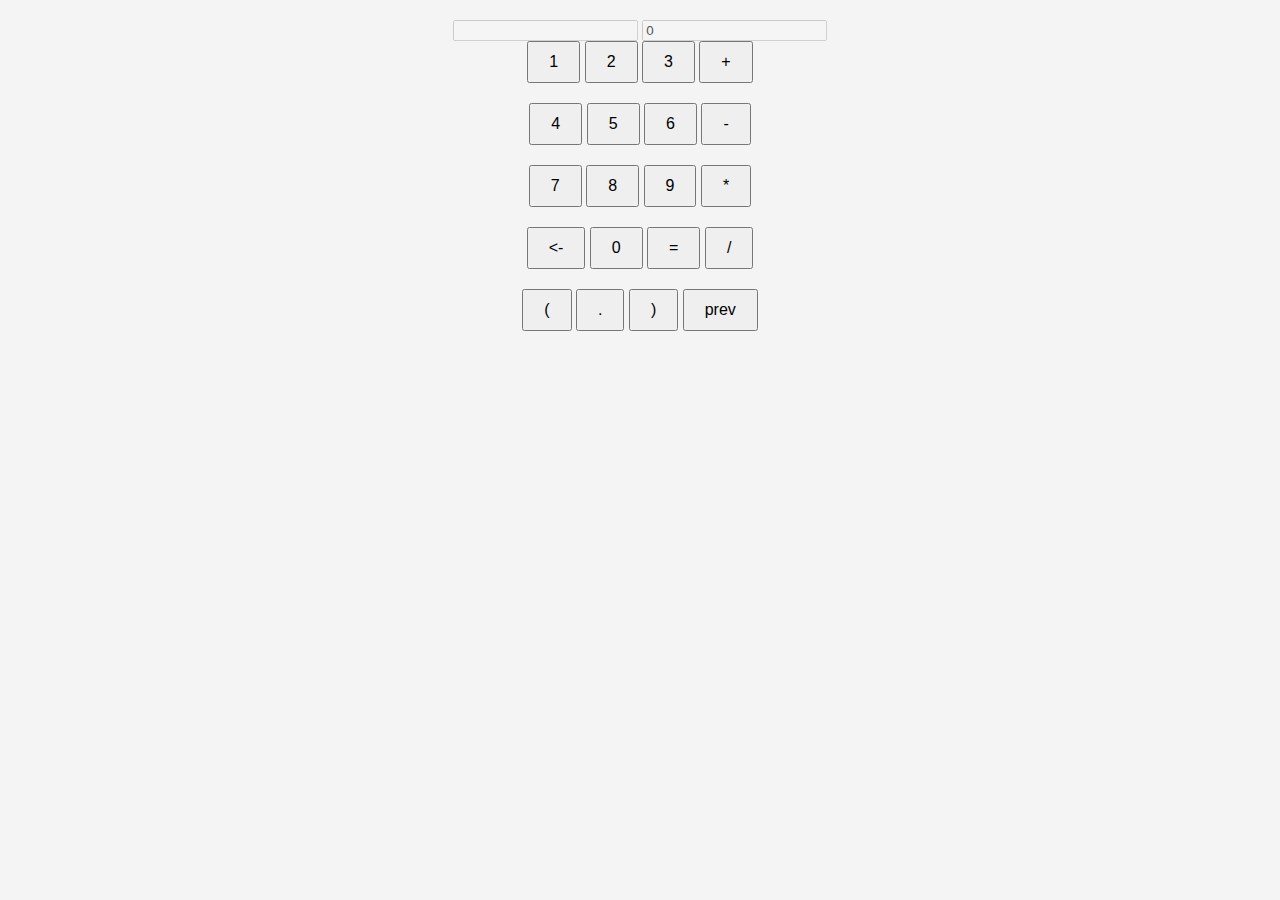
<file: index.htm>
<!DOCTYPE html>
<html>
<head>
	<meta charset="utf-8">
	<meta content="width=device-width" name="viewport">
	<link rel="stylesheet" type="text/css" href="style.css">
	<script type="text/javascript" src="script.js"></script>
	<title>Калькулятор</title>
</head>
<body>
<div id="main_frame">
	<div id="display">
		<input id="enter" disabled></input>
		<input id="result" value=0 disabled></input>
	</div>
	<div id="buttons">
		<div class="row">
		<button class="button" onClick="add_digit(1)">1</button>
		<button class="button" onClick="add_digit(2)">2</button>
		<button class="button" onClick="add_digit(3)">3</button>
		<button class="button" onClick="add_digit('+')">+</button>
		</div><div class="row">
		<button class="button" onClick="add_digit(4)">4</button>
		<button class="button" onClick="add_digit(5)">5</button>
		<button class="button" onClick="add_digit(6)">6</button>
		<button class="button" onClick="add_digit('-')">-</button>
		</div><div class="row">
		<button class="button" onClick="add_digit(7)">7</button>
		<button class="button" onClick="add_digit(8)">8</button>
		<button class="button" onClick="add_digit(9)">9</button>
		<button class="button" onClick="add_digit('*')">*</button>
		</div><div class="row">
		<button class="button" onClick="backspace()"><-</button>
		<button class="button" onClick="add_digit(0)">0</button>
		<button class="button" onClick="calc()">=</button>
		<button class="button" onClick="add_digit('/')">/</button>
		</div><div class="row">
		<button class="button" onClick="add_digit('(')">(</button>
		<button class="button" onClick="add_digit('.')">.</button>
		<button class="button" onClick="add_digit(')')">)</button>
		<button class="button" onClick="showprev()">prev</button>
		</div>
	</div>
	
</div>
</body>
</html>
</file>
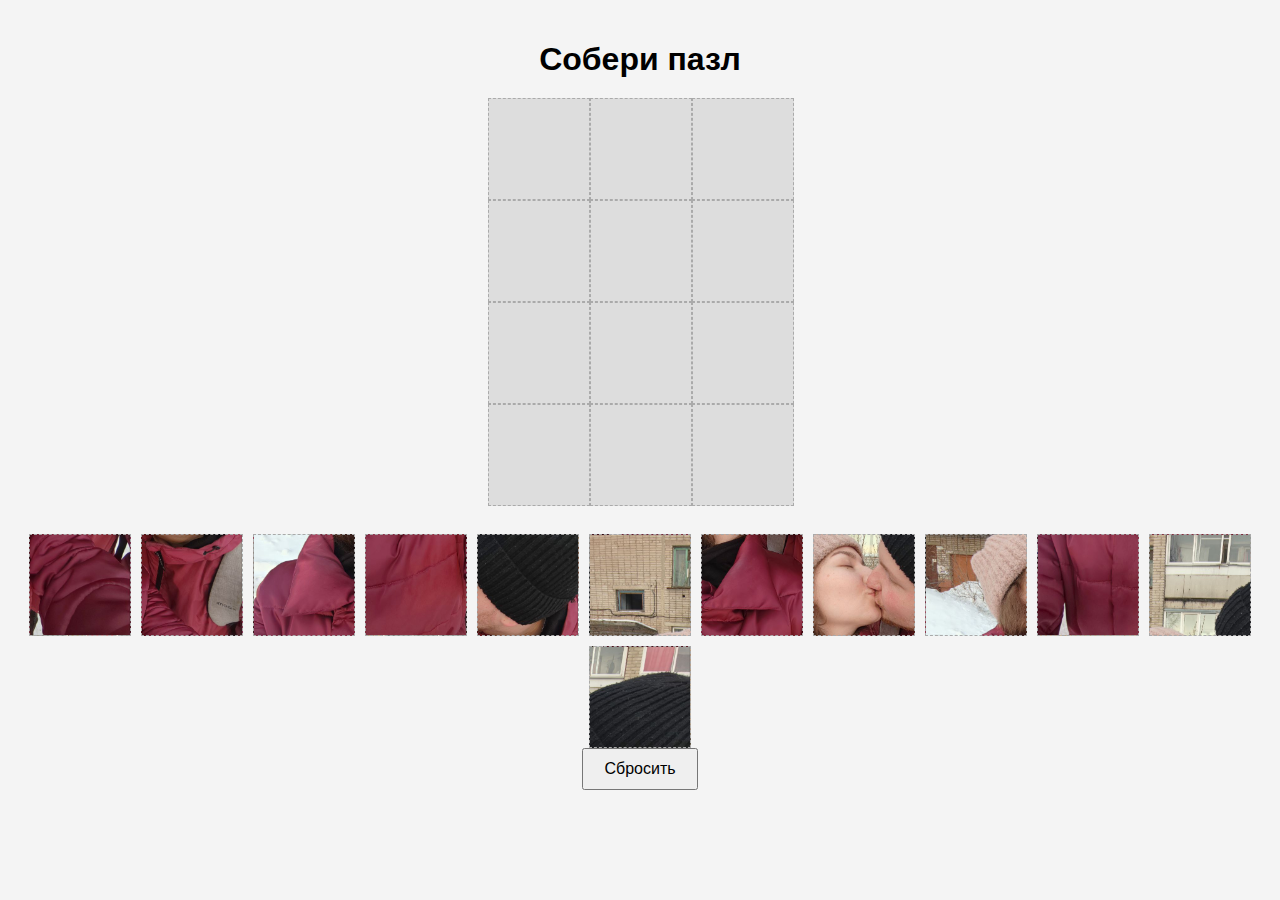
<file: index.html>
<!DOCTYPE html>
<html lang="en">
<head>
  <meta charset="UTF-8" />
  <meta name="viewport" content="width=device-width, initial-scale=1.0"/>
  <title>Пазл</title>
  <link rel="stylesheet" href="style.css"/>
</head>
<body>
  <h1>Собери пазл</h1>
  <div class="puzzle-board" id="puzzle-board"></div>
  <div class="pieces" id="pieces"></div>
  <button id="reset-button">Сбросить</button>
  <script src="script.js"></script>
</body>
</html>
</file>
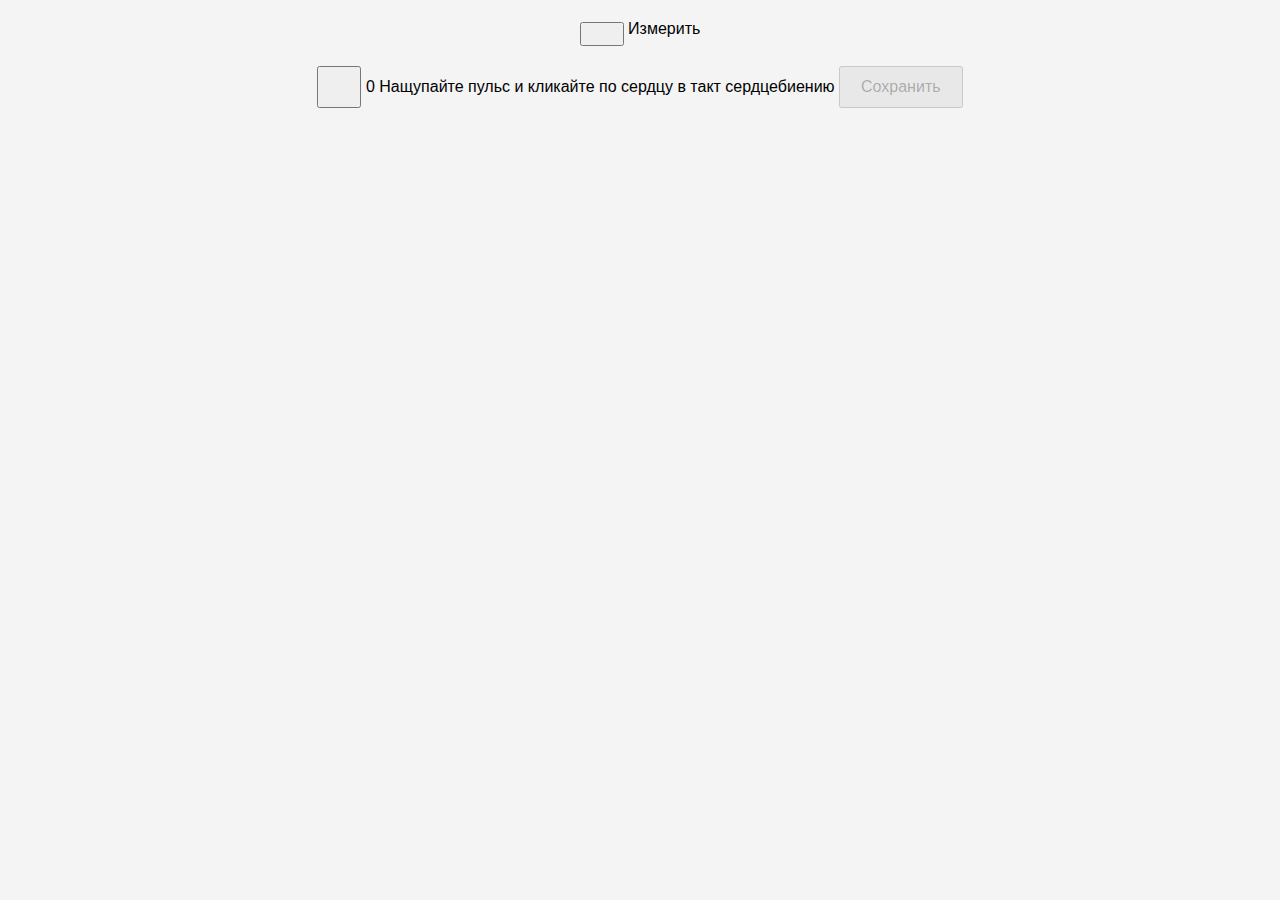
<file: action.html>
<!DOCTYPE html>
<html>
<head>
	<meta name="viewport" content="width=device-width, initial-scale=1">
	<link rel="stylesheet" type="text/css" href="style.css">
	<script type="text/javascript" src="script.js"></script>
	<title></title>
</head>
<body>
	<div class="nav_bar">
		<button class="back" onclick="window.history.back()"> </button>
		<span class="title">Измерить</span>
	</div>
	<div class="content">

		<button onclick="click_f()" id=heart><img id="heart_button" src="res/heart.svg"></img></button>
		<span id="result">0</span>
		<span id="advice">Нащупайте пульс и кликайте по сердцу в такт сердцебиению</span>
		<button id="save" onclick="save()" disabled>Сохранить</button>
		

	</div>

</body>
</html>
</file>
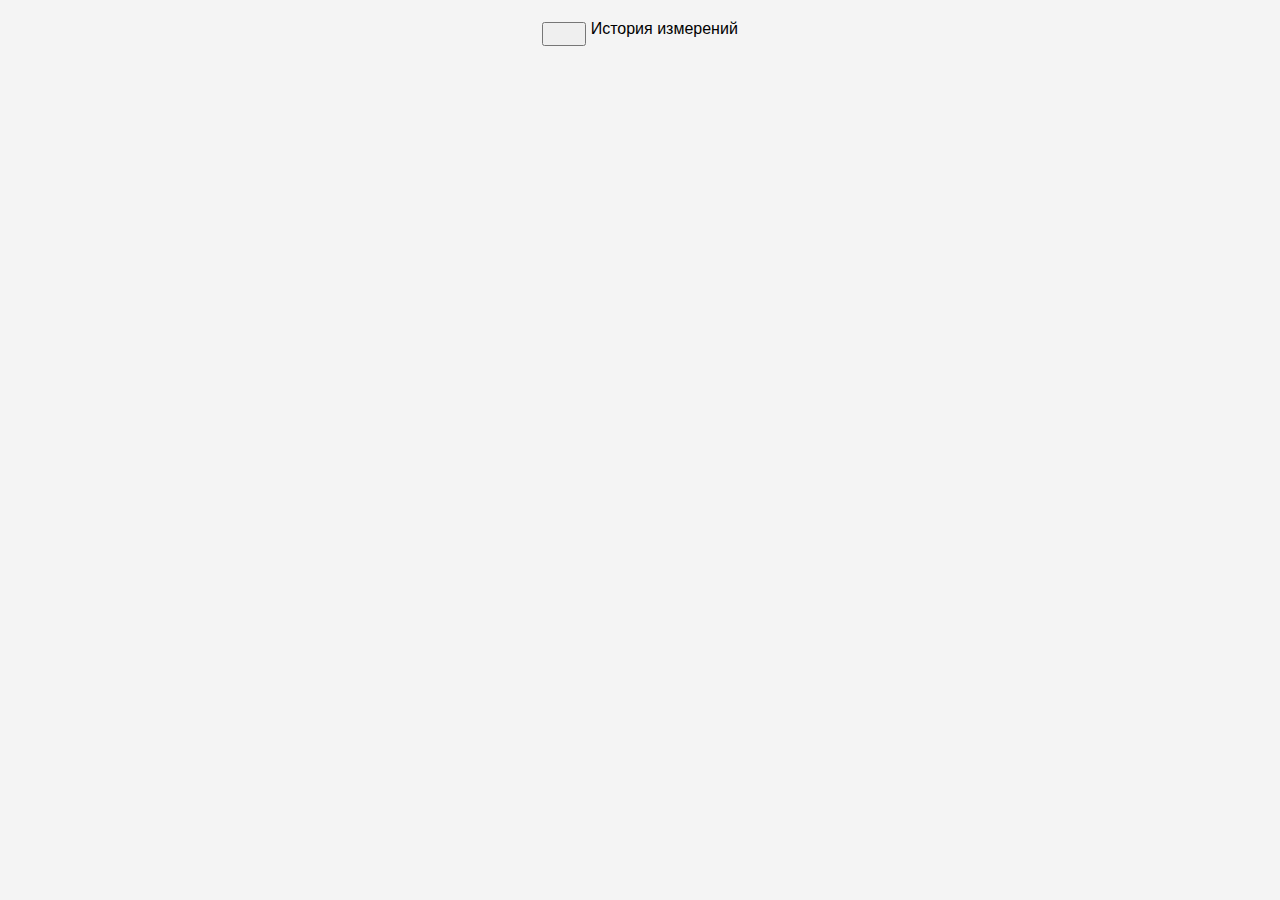
<file: history.html>
<!DOCTYPE html>
<html>
<head>
	<meta name="viewport" content="width=device-width, initial-scale=1">
	<link rel="stylesheet" type="text/css" href="style.css">
	<script type="text/javascript" src="script.js"></script>
	<title></title>
</head>
<body onload=load_data()>
	<div class="nav_bar">
		<button class="back" onclick="window.history.back()"> </button>
		<span class="title">История измерений</span>
	</div>
	<div class="content">
		<div id="table">
			
		</div>

	</div>

</body>
</html>
</file>
<file: style.css>
body {
    font-family: Arial, sans-serif;
    text-align: center;
    margin: 0;
    padding: 20px;
    background: #f4f4f4;
}

h1 {
    margin-bottom: 20px;
}

.puzzle-board {
    display: grid;
    grid-template-columns: repeat(3, 100px);
    grid-template-rows: repeat(4, 100px);
    gap: 2px;
    margin: 0 auto 30px;
    width: max-content;
}

.pieces {
    display: flex;
    flex-wrap: wrap;
    gap: 10px;
    justify-content: center;
}

.cell, .piece {
    width: 100px;
    height: 100px;
    border: 1px dashed #aaa;
    background-size: 300px 400px;
}

.cell {
    background-color: #ddd;
}

.piece {
    cursor: grab;
}

button {
    padding: 10px 20px;
    margin-bottom: 20px;
    font-size: 16px;
    cursor: pointer;
}
</file>
